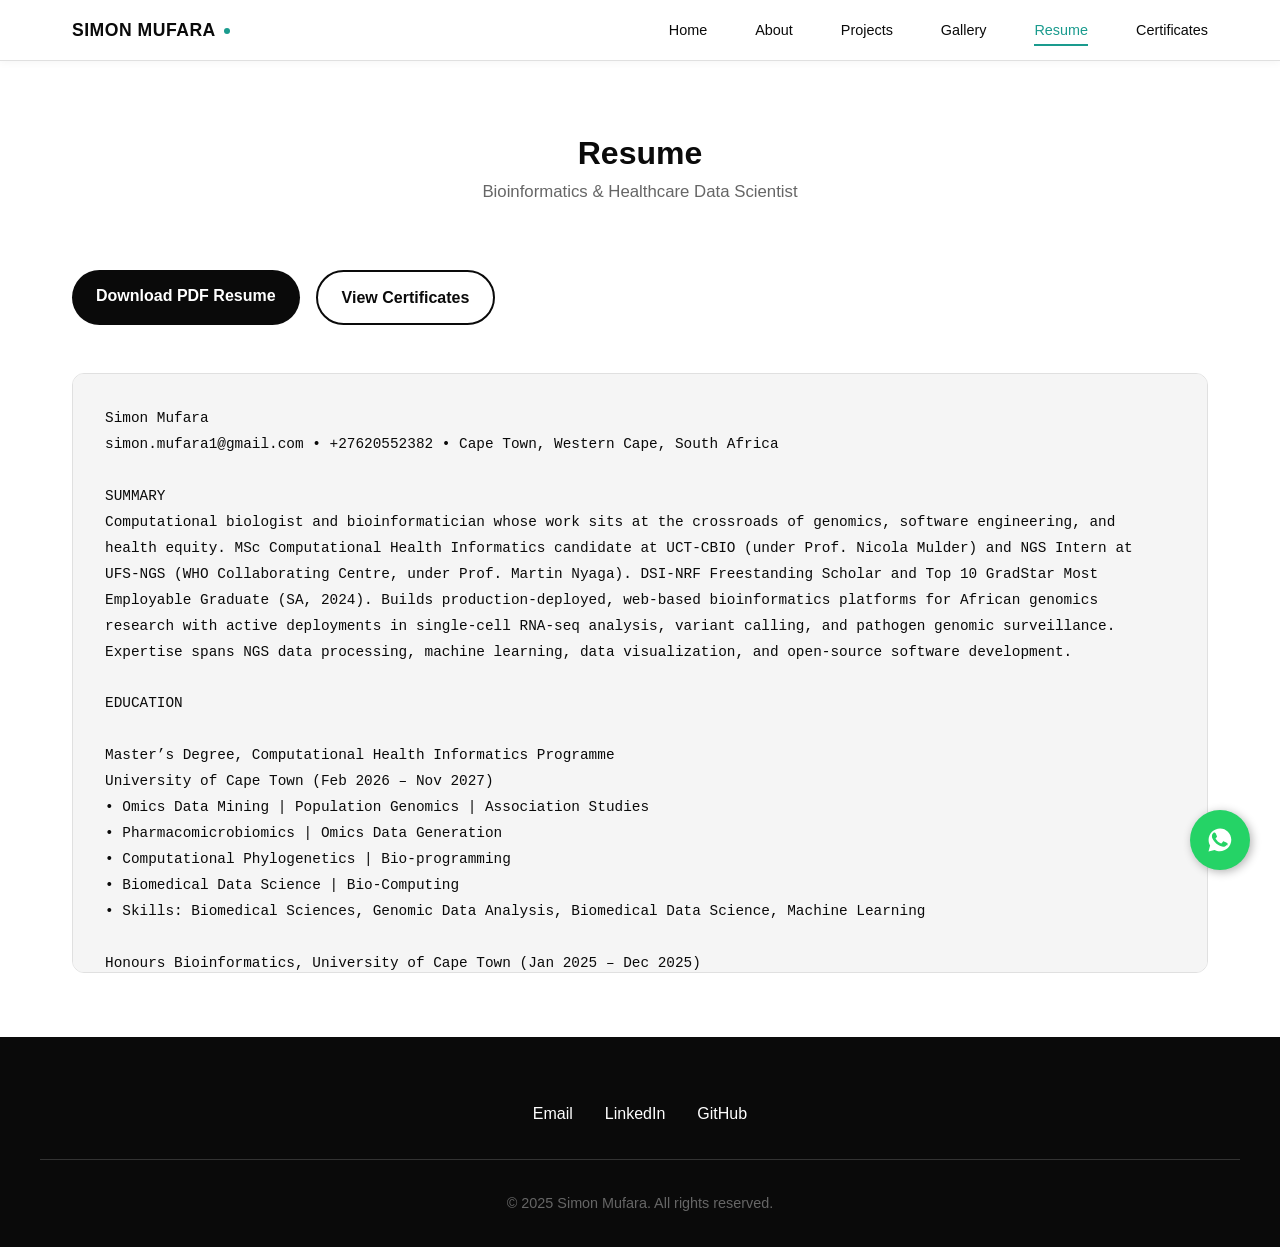
<file: resume.html>
<!DOCTYPE html>
<html lang="en">
<head>
  <meta charset="UTF-8">
  <meta name="viewport" content="width=device-width, initial-scale=1.0">
  <title>Resume — Simon Mufara</title>
  <link rel="stylesheet" href="css/style.css">
</head>
<body>
  <!-- Navigation -->
  <nav class="main-nav">
    <div class="nav-container">
      <div class="logo">SIMON MUFARA</div>
      <button class="nav-toggle" aria-label="Toggle navigation">Menu</button>
      <ul class="nav-links">
        <li><a href="index.html">Home</a></li>
        <li><a href="about.html">About</a></li>
        <li><a href="projects.html">Projects</a></li>
        <li><a href="gallery.html">Gallery</a></li>
        <li><a href="resume.html" class="active">Resume</a></li>
        <li><a href="certificates.html">Certificates</a></li>
      </ul>
    </div>
  </nav>

  <!-- Resume Content -->
  <div class="page-container">
    <div class="section-header">
      <h1>Resume</h1>
      <p>Bioinformatics & Healthcare Data Scientist</p>
    </div>

    <div class="resume-actions">
      <a href="assets/Simon_Mufara_Resume.pdf" class="btn" download>Download PDF Resume</a>
      <a href="certificates.html" class="btn btn-outline">View Certificates</a>
    </div>

    <div class="resume-text">
      <pre>Simon Mufara
simon.mufara1@gmail.com • +27620552382 • Cape Town, Western Cape, South Africa

SUMMARY
Computational biologist and bioinformatician whose work sits at the crossroads of genomics, software engineering, and health equity. MSc Computational Health Informatics candidate at UCT-CBIO (under Prof. Nicola Mulder) and NGS Intern at UFS-NGS (WHO Collaborating Centre, under Prof. Martin Nyaga). DSI-NRF Freestanding Scholar and Top 10 GradStar Most Employable Graduate (SA, 2024). Builds production-deployed, web-based bioinformatics platforms for African genomics research with active deployments in single-cell RNA-seq analysis, variant calling, and pathogen genomic surveillance. Expertise spans NGS data processing, machine learning, data visualization, and open-source software development.

EDUCATION

Master’s Degree, Computational Health Informatics Programme
University of Cape Town (Feb 2026 – Nov 2027)
• Omics Data Mining | Population Genomics | Association Studies
• Pharmacomicrobiomics | Omics Data Generation
• Computational Phylogenetics | Bio-programming
• Biomedical Data Science | Bio-Computing
• Skills: Biomedical Sciences, Genomic Data Analysis, Biomedical Data Science, Machine Learning

Honours Bioinformatics, University of Cape Town (Jan 2025 – Dec 2025)
• Genomic & Systems Biology, Phylogenetics, Protein Annotation, Machine Learning
• Developing transformer-based multi-omics drug response prediction model for African breast cancer patients
• Applied transfer learning to fine-tune models on African-specific TNBC and HER2+ cohorts
• Integrated 5+ datasets covering 1,000+ samples across gene expression, mutations, and methylation
• GPA: 72.45%
• Activities: EH!WOZA Volunteer

Bachelor of Health Sciences (BHSc), University of the Witwatersrand (Jan 2020 – Dec 2022)
• Public health, epidemiology, and health policy
• Data analysis to evaluate healthcare trends
• GPA: 72%

VOLUNTEER EXPERIENCE

Voluntary Facilitator, EH!WOZA (Feb 2025 – Present)
• Facilitated 5+ interactive science workshops for township students on HIV/TB awareness
• Designed and delivered monthly youth engagement sessions, reaching 50+ students per session

WORK EXPERIENCE

Variant Calling Freelancer, Drug Discovery & Drug Development (H3D), Cape Town (Mar 2025 – Jun 2025)
• Performed end-to-end variant calling on 5+ M. tuberculosis clinical isolates
• Annotated variants with SnpEff, predicting functional consequences
• Published full pipeline and documentation on GitHub with 98% QC score

Global Health Equity Intern, Johnson & Johnson Innovative Medicine, Midrand (Jan 2024 – Dec 2024)
• Presented strategic vision to CEO and senior leadership
• Supported 3 healthcare access programs across Sub-Saharan Africa
• Developed 5+ dashboards and reports, impacting ~10,000 patients
• Collaborated with cross-functional teams to integrate data insights

Early Childhood Development Intern, Reach For A Dream, Johannesburg (Jan 2023 – Dec 2023)
• Supervised pediatric wards at Chris Hani Baragwanath Hospital
• Managed 200+ Electronic Medical Records using REDCap
• Delivered 10+ health education sessions per month

KEY SKILLS

Programming & Data Analysis
• Python (pandas, scikit-learn, PyTorch, transformers)
• R (tidyverse, Seurat, DESeq2)
• SQL, Bash/Linux, Jupyter

Bioinformatics & Genomics Tools
• bcftools, samtools, Snakemake, SnpEff, VEP

Data Visualization & Analytics
• Python (matplotlib, seaborn)
• R (ggplot2)
• Excel, Power BI

Soft Skills
• Cross-functional collaboration
• Academic and executive communication
• Project management and reproducible research workflows

AWARDS

Top 10 Most Employable Graduate, GradStar (Dec 2024)
• Selected from 500 graduates for 3-day workshop
• Earned trophy and top 10 recognition

Power BI Essential Training, LinkedIn Learning (Aug 2025)
• Data modeling, DAX formulas, interactive dashboards

CERTIFICATIONS

• Certificate of Participation, PHA4GE (Oct 2025)
• Microsoft Azure AI Essentials (Oct 2025)
• Power BI Essential Training (Aug 2025)
• Introduction to Good Clinical Laboratory Practice (Jul 2024)
• General Environmental Health (Jan 2024)
• ICH Good Clinical Practice E6 (R2) (Aug 2023)
• First Aid (Mar 2023 – Mar 2026)</pre>

    </div>
  </div>

  <!-- Footer -->
  <footer class="footer">
    <div class="footer-content">
      <div class="social-links">
        <a href="mailto:simon.mufara1@gmail.com">Email</a>
        <a href="https://linkedin.com/in/simon-mufara" target="_blank">LinkedIn</a>
        <a href="https://github.com/simon-mufara" target="_blank">GitHub</a>
      </div>
      <div class="copyright">
        © 2025 Simon Mufara. All rights reserved.
      </div>
    </div>
  </footer>
  <a href="https://wa.me/27620552382?text=Hi%20Simon,%20I%20found%20your%20portfolio%20and%20would%20like%20to%20connect!" 
   class="whatsapp-float" 
   target="_blank"
   rel="noopener noreferrer"
   aria-label="Chat on WhatsApp">
  <svg width="40" height="40" viewBox="0 0 40 40" fill="white">
    <path d="M20.1 8.6c-6.3 0-11.5 5.1-11.5 11.5 0 2 .5 3.9 1.5 5.5l-1.6 5.9 6-1.6c1.6.9 3.4 1.4 5.3 1.4 6.3 0 11.5-5.1 11.5-11.5-.1-6.3-5.2-11.2-11.2-11.2zm6.6 16.5c-.3.8-1.5 1.5-2.5 1.7-.7.1-1.5.2-4.4-1-3.7-1.5-6.1-5.2-6.3-5.5-.2-.3-1.6-2.1-1.6-4s1-2.8 1.4-3.2c.3-.4.7-.5 1-.5.2 0 .5 0 .7.1.2.1.5.1.8.7.3.7 1 2.5 1.1 2.7.1.2.2.4.0.7-.1.3-.2.4-.4.6-.2.2-.4.5-.6.6-.2.2-.4.4-.2.8.2.4 1 1.6 2.1 2.6 1.5 1.3 2.7 1.7 3.1 1.9.4.2.6.1.8-.1.2-.2 1-1.2 1.3-1.6.3-.4.5-.3.9-.2.4.1 2.4 1.1 2.8 1.3.4.2.7.3.8.5.1.3.1 1.5-.2 2.3z"/>
  </svg>
</a>

<style>
/* WhatsApp Floating Button Styles */
.whatsapp-float {
  position: fixed;
  width: 60px;
  height: 60px;
  bottom: 30px;
  right: 30px;
  background-color: #25d366;
  color: #FFF;
  border-radius: 50px;
  text-align: center;
  box-shadow: 2px 2px 10px rgba(0, 0, 0, 0.3);
  z-index: 999;
  display: flex;
  align-items: center;
  justify-content: center;
  transition: all 0.3s ease;
  animation: pulse 2s infinite;
}

.whatsapp-float:hover {
  background-color: #128C7E;
  transform: scale(1.1);
  box-shadow: 2px 2px 20px rgba(0, 0, 0, 0.4);
}

/* Pulse animation to grab attention */
@keyframes pulse {
  0% {
    box-shadow: 0 0 0 0 rgba(37, 211, 102, 0.7);
  }
  70% {
    box-shadow: 0 0 0 15px rgba(37, 211, 102, 0);
  }
  100% {
    box-shadow: 0 0 0 0 rgba(37, 211, 102, 0);
  }
}

/* Mobile responsive */
@media (max-width: 768px) {
  .whatsapp-float {
    width: 50px;
    height: 50px;
    bottom: 20px;
    right: 20px;
  }
  
  .whatsapp-float svg {
    width: 30px;
    height: 30px;
  }
}
</style>
</body>
</html>
</file>
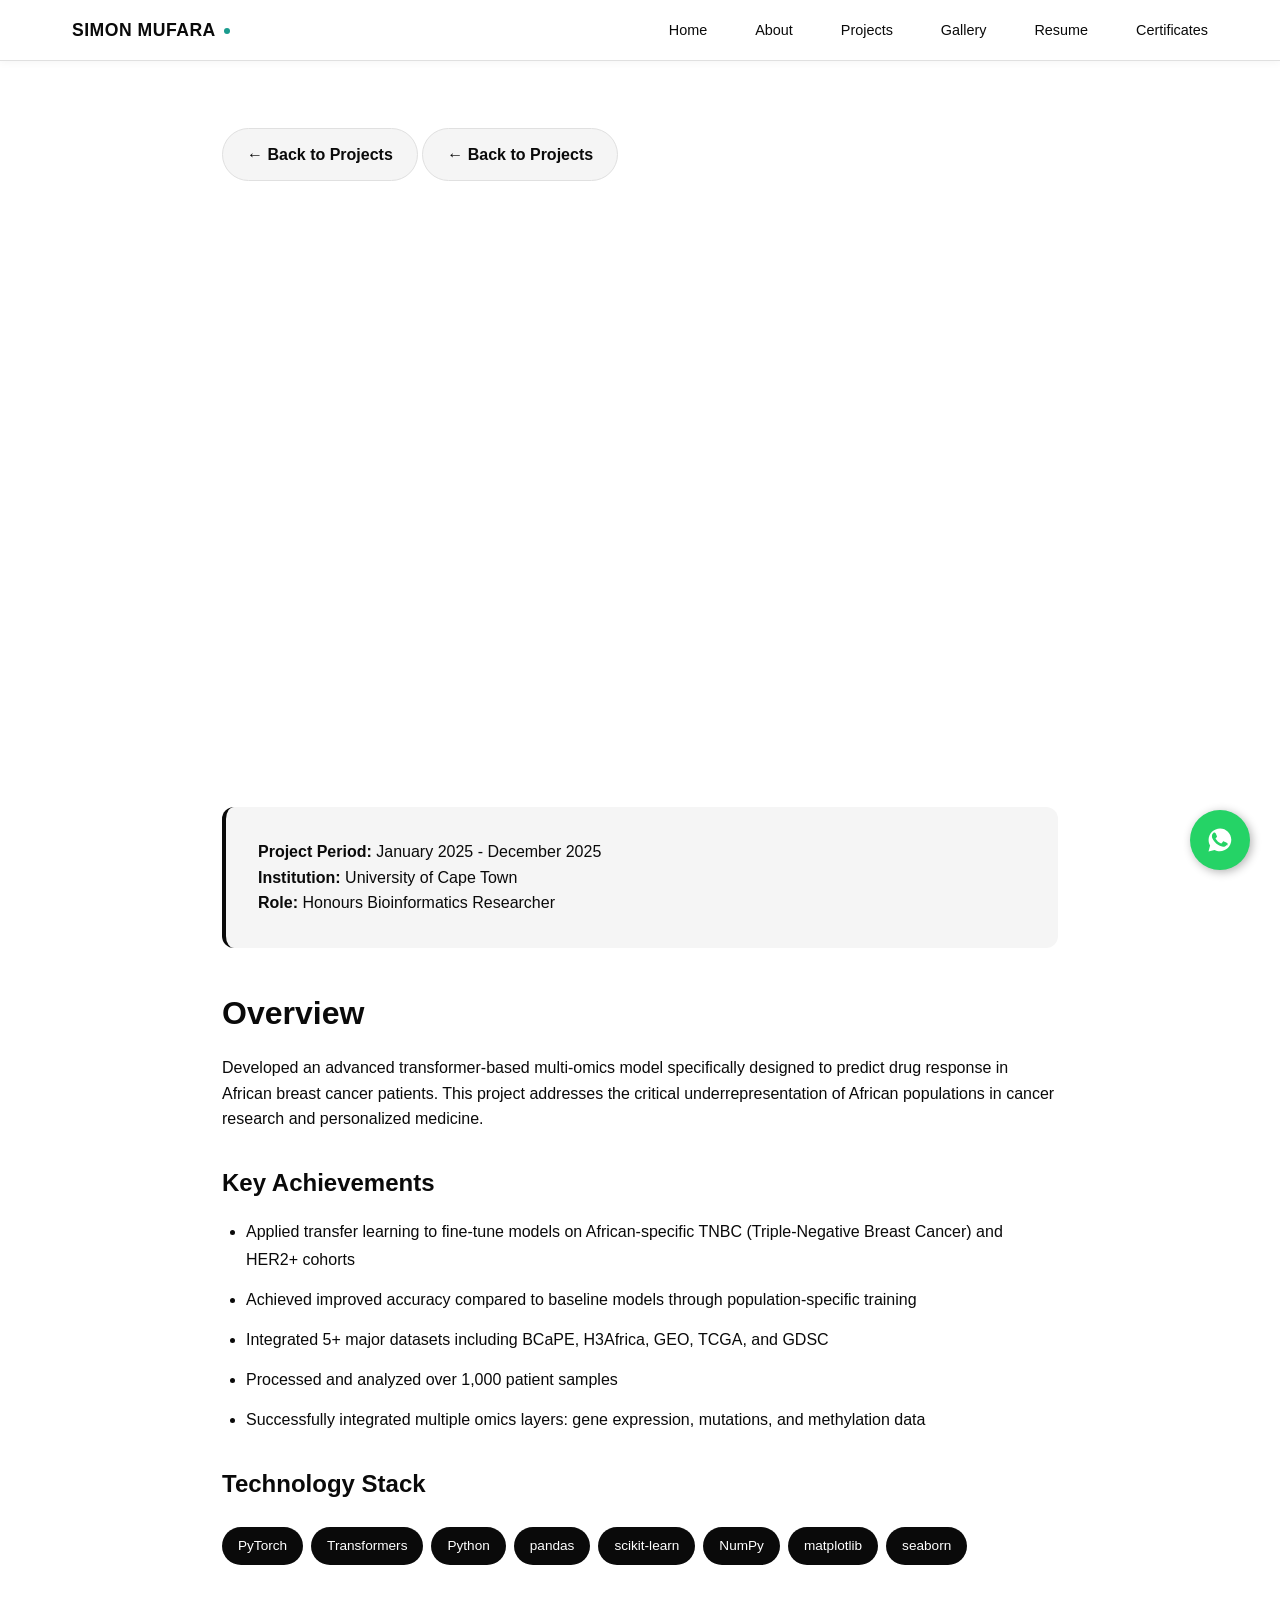
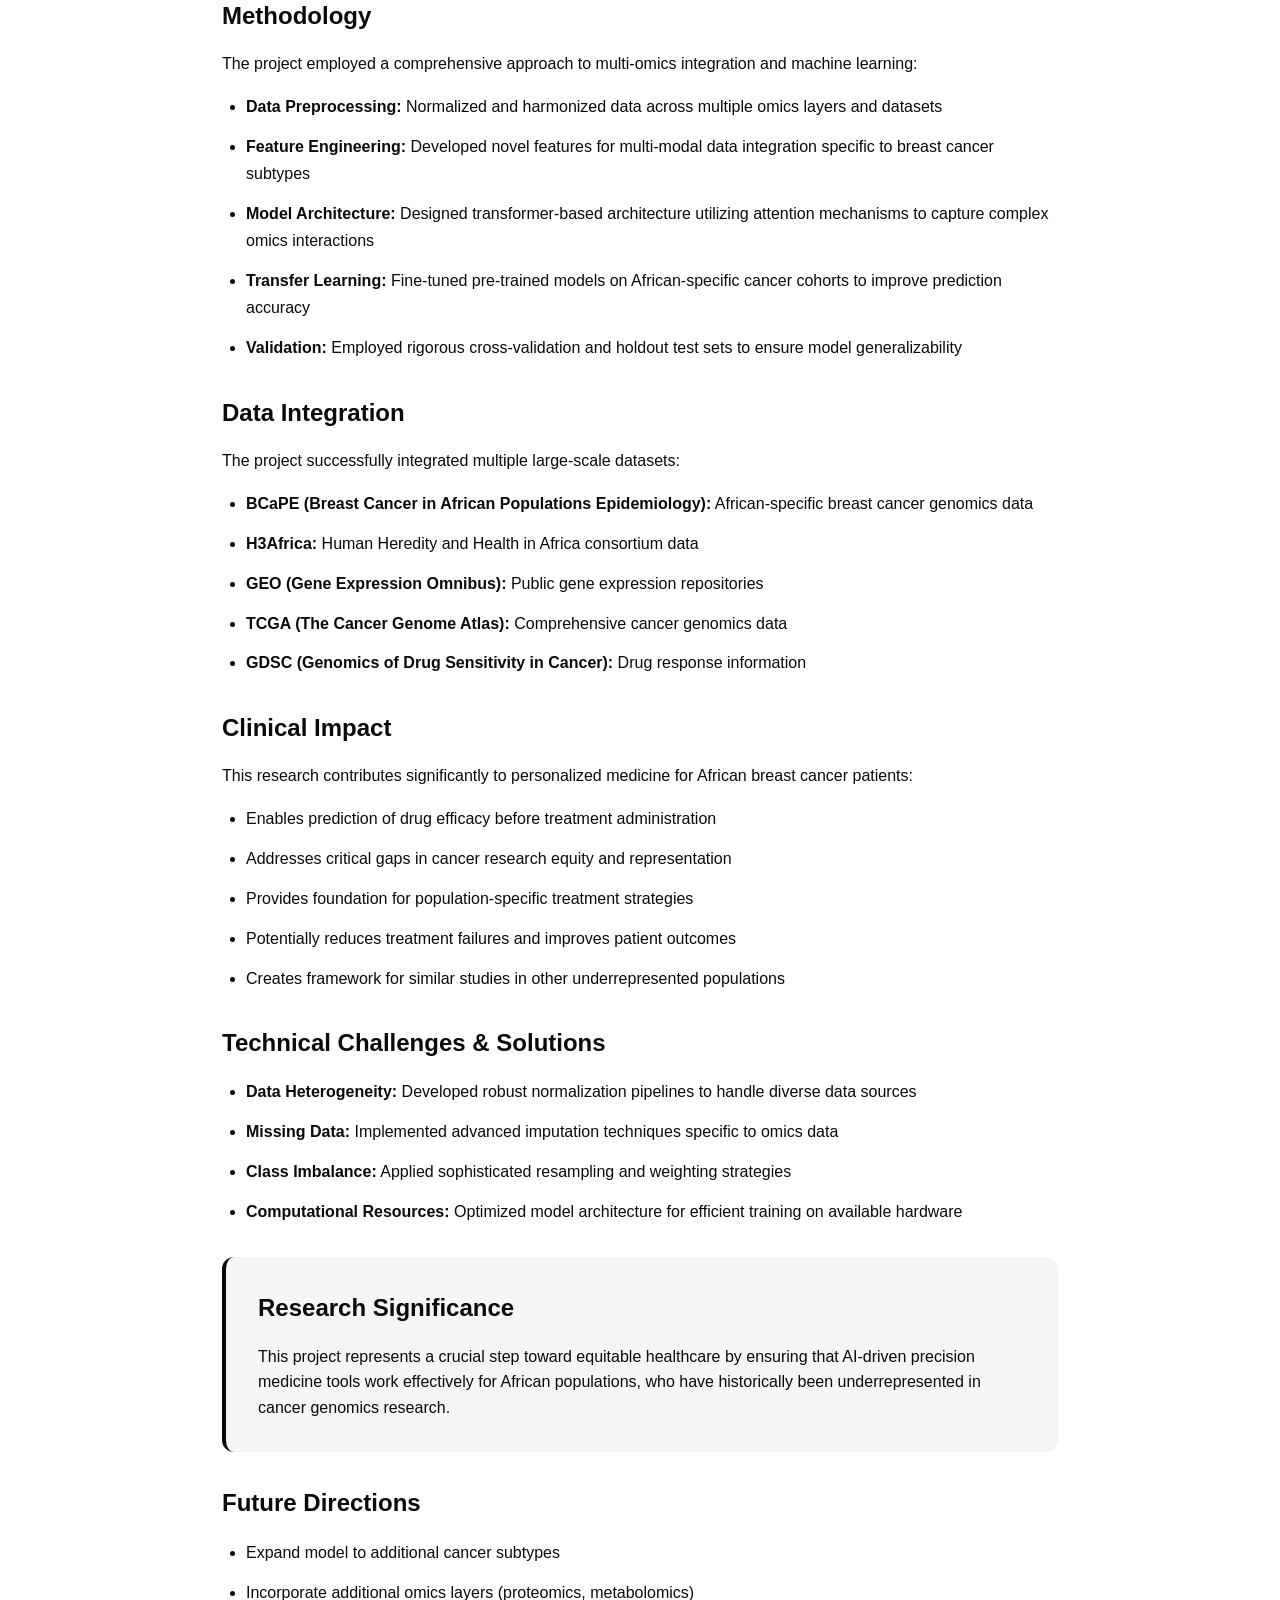
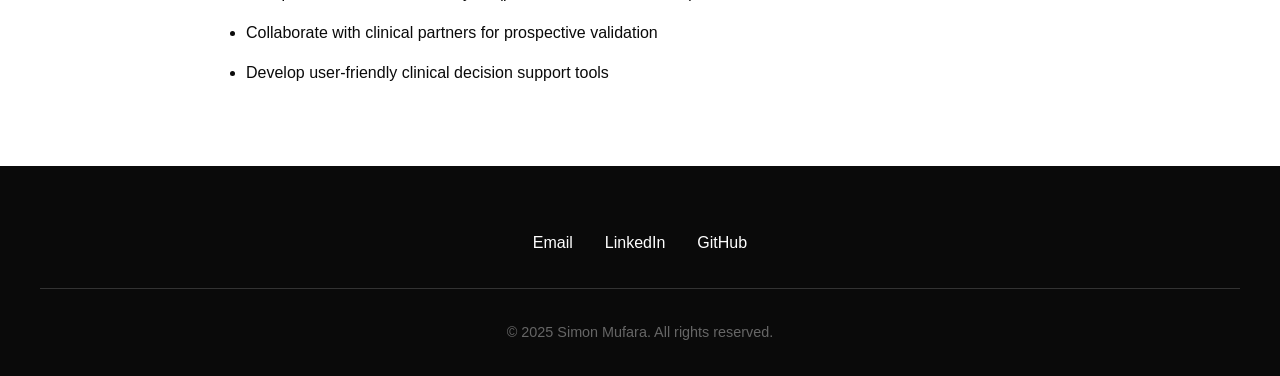
<file: projects/transformer.html>
<!DOCTYPE html>
<html lang="en">
<head>
  <meta charset="UTF-8">
  <meta name="viewport" content="width=device-width, initial-scale=1.0">
  <title>bc_transformer Model — Simon Mufara</title>
  <link rel="stylesheet" href="../css/style.css">
  <style>
    .project-detail-page {
      max-width: 900px;
      margin: 0 auto;
      padding: 8rem 2rem 4rem;
    }
    .project-hero {
      text-align: center;
      margin-bottom: 3rem;
    }
    .project-icon {
      font-size: 5rem;
      margin-bottom: 1rem;
    }
    .project-detail-page h1 {
      font-size: 2.5rem;
      font-weight: 800;
      margin-bottom: 1rem;
    }
    .project-detail-page .subtitle {
      font-size: 1.2rem;
      color: var(--gray);
      margin-bottom: 2rem;
    }
    .back-link {
      display: inline-block;
      margin-bottom: 2rem;
      padding: 0.8rem 1.5rem;
      background: var(--light-gray);
      color: var(--black);
      text-decoration: none;
      border-radius: 50px;
      font-weight: 600;
      border: 1px solid var(--border);
      transition: all 0.3s;
    }
    .back-link:hover {
      background: var(--black);
      color: var(--white);
    }
    .project-image {
      width: 100%;
      border-radius: 16px;
      margin: 2rem 0;
      border: 1px solid var(--border);
    }
    .tech-stack {
      display: flex;
      gap: 0.5rem;
      flex-wrap: wrap;
      margin: 1.5rem 0;
    }
    .tech-tag {
      padding: 0.5rem 1rem;
      background: var(--black);
      color: var(--white);
      border-radius: 20px;
      font-size: 0.85rem;
      font-weight: 500;
    }
    .project-detail-page h2 {
      font-size: 2rem;
      font-weight: 700;
      margin: 2.5rem 0 1rem;
    }
    .project-detail-page h3 {
      font-size: 1.5rem;
      font-weight: 600;
      margin: 2rem 0 1rem;
    }
    .project-detail-page ul {
      margin: 1rem 0;
      padding-left: 1.5rem;
    }
    .project-detail-page ul li {
      margin: 0.8rem 0;
      line-height: 1.7;
    }
    .highlight-box {
      background: var(--light-gray);
      padding: 2rem;
      border-radius: 12px;
      border-left: 4px solid var(--black);
      margin: 2rem 0;
    }
  </style>
</head>
<body>
  <!-- Navigation -->
  <nav class="main-nav">
    <div class="nav-container">
      <div class="logo">SIMON MUFARA</div>
      <ul class="nav-links">
        <li><a href="../index.html">Home</a></li>
        <li><a href="../about.html">About</a></li>
        <li><a href="../projects.html">Projects</a></li>
        <li><a href="../gallery.html">Gallery</a></li>
        <li><a href="../resume.html">Resume</a></li>
        <li><a href="../certificates.html">Certificates</a></li>
      </ul>
    </div>
  </nav>

  <!-- Project Content -->
  <div class="project-detail-page">
    <a href="../projects.html" class="back-link">← Back to Projects</a>
    
    <a href="../projects.html" class="back-link">← Back to Projects</a>

<section class="project-hero-section reveal" style="
  background: linear-gradient(145deg, #1e1b4b, #0f172a);
  padding:6rem 2rem 4rem;
  text-align:center;
  color:white;
  border-radius:18px;
  margin-bottom:3rem;
">

  <div style="width:90px;height:90px;margin:0 auto 1.5rem;
    border-radius:50%;border:3px solid rgba(255,255,255,0.35);
    display:flex;align-items:center;justify-content:center;">
    <svg width="34" height="34"><circle cx="12" cy="12" r="9" stroke="#d1d1d1" stroke-width="2"></circle><circle cx="12" cy="12" r="4" fill="#d1d1d1"></circle></svg>
  </div>

  <h1 style="font-size:2.6rem; font-weight:800;">
    bc_transformer Model
  </h1>

  <p style="max-width:680px;margin:1rem auto;color:#d6d6d6;">
    Transformer-Based Multi-Omics Drug Response Prediction
  </p>

  <div class="techem; display:flex; flex-wrap:wrap; justify-content:center; gap:12px;">

    <div class="tech-badge"><svg width="22" height="22"></svg><span>PyTorch</span></div>
    <div class="tech-badge"><svg width="22" height="22"></svg><span>Transformers</span></div>
    <div class="tech-badge"><svg width="22" height="22"></svg><span>scikit-learn</span></div>
    <div class="tech-badge"><svg width="22" height="22"></svg><span>NumPy</span></div>
    <div class="tech-badge"><svg width="22" height="22"></svg><span>Pandas</span></div>

  </div>

</section>
    <div class="highlight-box">
      <strong>Project Period:</strong> January 2025 - December 2025<br>
      <strong>Institution:</strong> University of Cape Town<br>
      <strong>Role:</strong> Honours Bioinformatics Researcher
    </div>

    <h2>Overview</h2>
    <p>Developed an advanced transformer-based multi-omics model specifically designed to predict drug response in African breast cancer patients. This project addresses the critical underrepresentation of African populations in cancer research and personalized medicine.</p>

    <h3>Key Achievements</h3>
    <ul>
      <li>Applied transfer learning to fine-tune models on African-specific TNBC (Triple-Negative Breast Cancer) and HER2+ cohorts</li>
      <li>Achieved improved accuracy compared to baseline models through population-specific training</li>
      <li>Integrated 5+ major datasets including BCaPE, H3Africa, GEO, TCGA, and GDSC</li>
      <li>Processed and analyzed over 1,000 patient samples</li>
      <li>Successfully integrated multiple omics layers: gene expression, mutations, and methylation data</li>
    </ul>

    <h3>Technology Stack</h3>
    <div class="tech-stack">
      <span class="tech-tag">PyTorch</span>
      <span class="tech-tag">Transformers</span>
      <span class="tech-tag">Python</span>
      <span class="tech-tag">pandas</span>
      <span class="tech-tag">scikit-learn</span>
      <span class="tech-tag">NumPy</span>
      <span class="tech-tag">matplotlib</span>
      <span class="tech-tag">seaborn</span>
    </div>

    <h3>Methodology</h3>
    <p>The project employed a comprehensive approach to multi-omics integration and machine learning:</p>
    <ul>
      <li><strong>Data Preprocessing:</strong> Normalized and harmonized data across multiple omics layers and datasets</li>
      <li><strong>Feature Engineering:</strong> Developed novel features for multi-modal data integration specific to breast cancer subtypes</li>
      <li><strong>Model Architecture:</strong> Designed transformer-based architecture utilizing attention mechanisms to capture complex omics interactions</li>
      <li><strong>Transfer Learning:</strong> Fine-tuned pre-trained models on African-specific cancer cohorts to improve prediction accuracy</li>
      <li><strong>Validation:</strong> Employed rigorous cross-validation and holdout test sets to ensure model generalizability</li>
    </ul>

    <h3>Data Integration</h3>
    <p>The project successfully integrated multiple large-scale datasets:</p>
    <ul>
      <li><strong>BCaPE (Breast Cancer in African Populations Epidemiology):</strong> African-specific breast cancer genomics data</li>
      <li><strong>H3Africa:</strong> Human Heredity and Health in Africa consortium data</li>
      <li><strong>GEO (Gene Expression Omnibus):</strong> Public gene expression repositories</li>
      <li><strong>TCGA (The Cancer Genome Atlas):</strong> Comprehensive cancer genomics data</li>
      <li><strong>GDSC (Genomics of Drug Sensitivity in Cancer):</strong> Drug response information</li>
    </ul>

    <h3>Clinical Impact</h3>
    <p>This research contributes significantly to personalized medicine for African breast cancer patients:</p>
    <ul>
      <li>Enables prediction of drug efficacy before treatment administration</li>
      <li>Addresses critical gaps in cancer research equity and representation</li>
      <li>Provides foundation for population-specific treatment strategies</li>
      <li>Potentially reduces treatment failures and improves patient outcomes</li>
      <li>Creates framework for similar studies in other underrepresented populations</li>
    </ul>

    <h3>Technical Challenges & Solutions</h3>
    <ul>
      <li><strong>Data Heterogeneity:</strong> Developed robust normalization pipelines to handle diverse data sources</li>
      <li><strong>Missing Data:</strong> Implemented advanced imputation techniques specific to omics data</li>
      <li><strong>Class Imbalance:</strong> Applied sophisticated resampling and weighting strategies</li>
      <li><strong>Computational Resources:</strong> Optimized model architecture for efficient training on available hardware</li>
    </ul>

    <div class="highlight-box">
      <h3 style="margin-top: 0;">Research Significance</h3>
      <p>This project represents a crucial step toward equitable healthcare by ensuring that AI-driven precision medicine tools work effectively for African populations, who have historically been underrepresented in cancer genomics research.</p>
    </div>

    <h3>Future Directions</h3>
    <ul>
      <li>Expand model to additional cancer subtypes</li>
      <li>Incorporate additional omics layers (proteomics, metabolomics)</li>
      <li>Collaborate with clinical partners for prospective validation</li>
      <li>Develop user-friendly clinical decision support tools</li>
    </ul>
  </div>

  <!-- Footer -->
  <footer class="footer">
    <div class="footer-content">
      <div class="social-links">
        <a href="mailto:simon.mufara1@gmail.com">Email</a>
        <a href="https://linkedin.com/in/simon-mufara" target="_blank">LinkedIn</a>
        <a href="https://github.com/simon-mufara" target="_blank">GitHub</a>
      </div>
      <div class="copyright">
        © 2025 Simon Mufara. All rights reserved.
      </div>
    </div>
  </footer>
  <a href="https://wa.me/27620552382?text=Hi%20Simon,%20I%20found%20your%20portfolio%20and%20would%20like%20to%20connect!" 
   class="whatsapp-float" 
   target="_blank"
   rel="noopener noreferrer"
   aria-label="Chat on WhatsApp">
  <svg width="40" height="40" viewBox="0 0 40 40" fill="white">
    <path d="M20.1 8.6c-6.3 0-11.5 5.1-11.5 11.5 0 2 .5 3.9 1.5 5.5l-1.6 5.9 6-1.6c1.6.9 3.4 1.4 5.3 1.4 6.3 0 11.5-5.1 11.5-11.5-.1-6.3-5.2-11.2-11.2-11.2zm6.6 16.5c-.3.8-1.5 1.5-2.5 1.7-.7.1-1.5.2-4.4-1-3.7-1.5-6.1-5.2-6.3-5.5-.2-.3-1.6-2.1-1.6-4s1-2.8 1.4-3.2c.3-.4.7-.5 1-.5.2 0 .5 0 .7.1.2.1.5.1.8.7.3.7 1 2.5 1.1 2.7.1.2.2.4.0.7-.1.3-.2.4-.4.6-.2.2-.4.5-.6.6-.2.2-.4.4-.2.8.2.4 1 1.6 2.1 2.6 1.5 1.3 2.7 1.7 3.1 1.9.4.2.6.1.8-.1.2-.2 1-1.2 1.3-1.6.3-.4.5-.3.9-.2.4.1 2.4 1.1 2.8 1.3.4.2.7.3.8.5.1.3.1 1.5-.2 2.3z"/>
  </svg>
</a>

<style>
/* WhatsApp Floating Button Styles */
.whatsapp-float {
  position: fixed;
  width: 60px;
  height: 60px;
  bottom: 30px;
  right: 30px;
  background-color: #25d366;
  color: #FFF;
  border-radius: 50px;
  text-align: center;
  box-shadow: 2px 2px 10px rgba(0, 0, 0, 0.3);
  z-index: 999;
  display: flex;
  align-items: center;
  justify-content: center;
  transition: all 0.3s ease;
  animation: pulse 2s infinite;
}

.whatsapp-float:hover {
  background-color: #128C7E;
  transform: scale(1.1);
  box-shadow: 2px 2px 20px rgba(0, 0, 0, 0.4);
}

/* Pulse animation to grab attention */
@keyframes pulse {
  0% {
    box-shadow: 0 0 0 0 rgba(37, 211, 102, 0.7);
  }
  70% {
    box-shadow: 0 0 0 15px rgba(37, 211, 102, 0);
  }
  100% {
    box-shadow: 0 0 0 0 rgba(37, 211, 102, 0);
  }
}

/* Mobile responsive */
@media (max-width: 768px) {
  .whatsapp-float {
    width: 50px;
    height: 50px;
    bottom: 20px;
    right: 20px;
  }
  
  .whatsapp-float svg {
    width: 30px;
    height: 30px;
  }
}
</style>
</body>
</html>
</file>
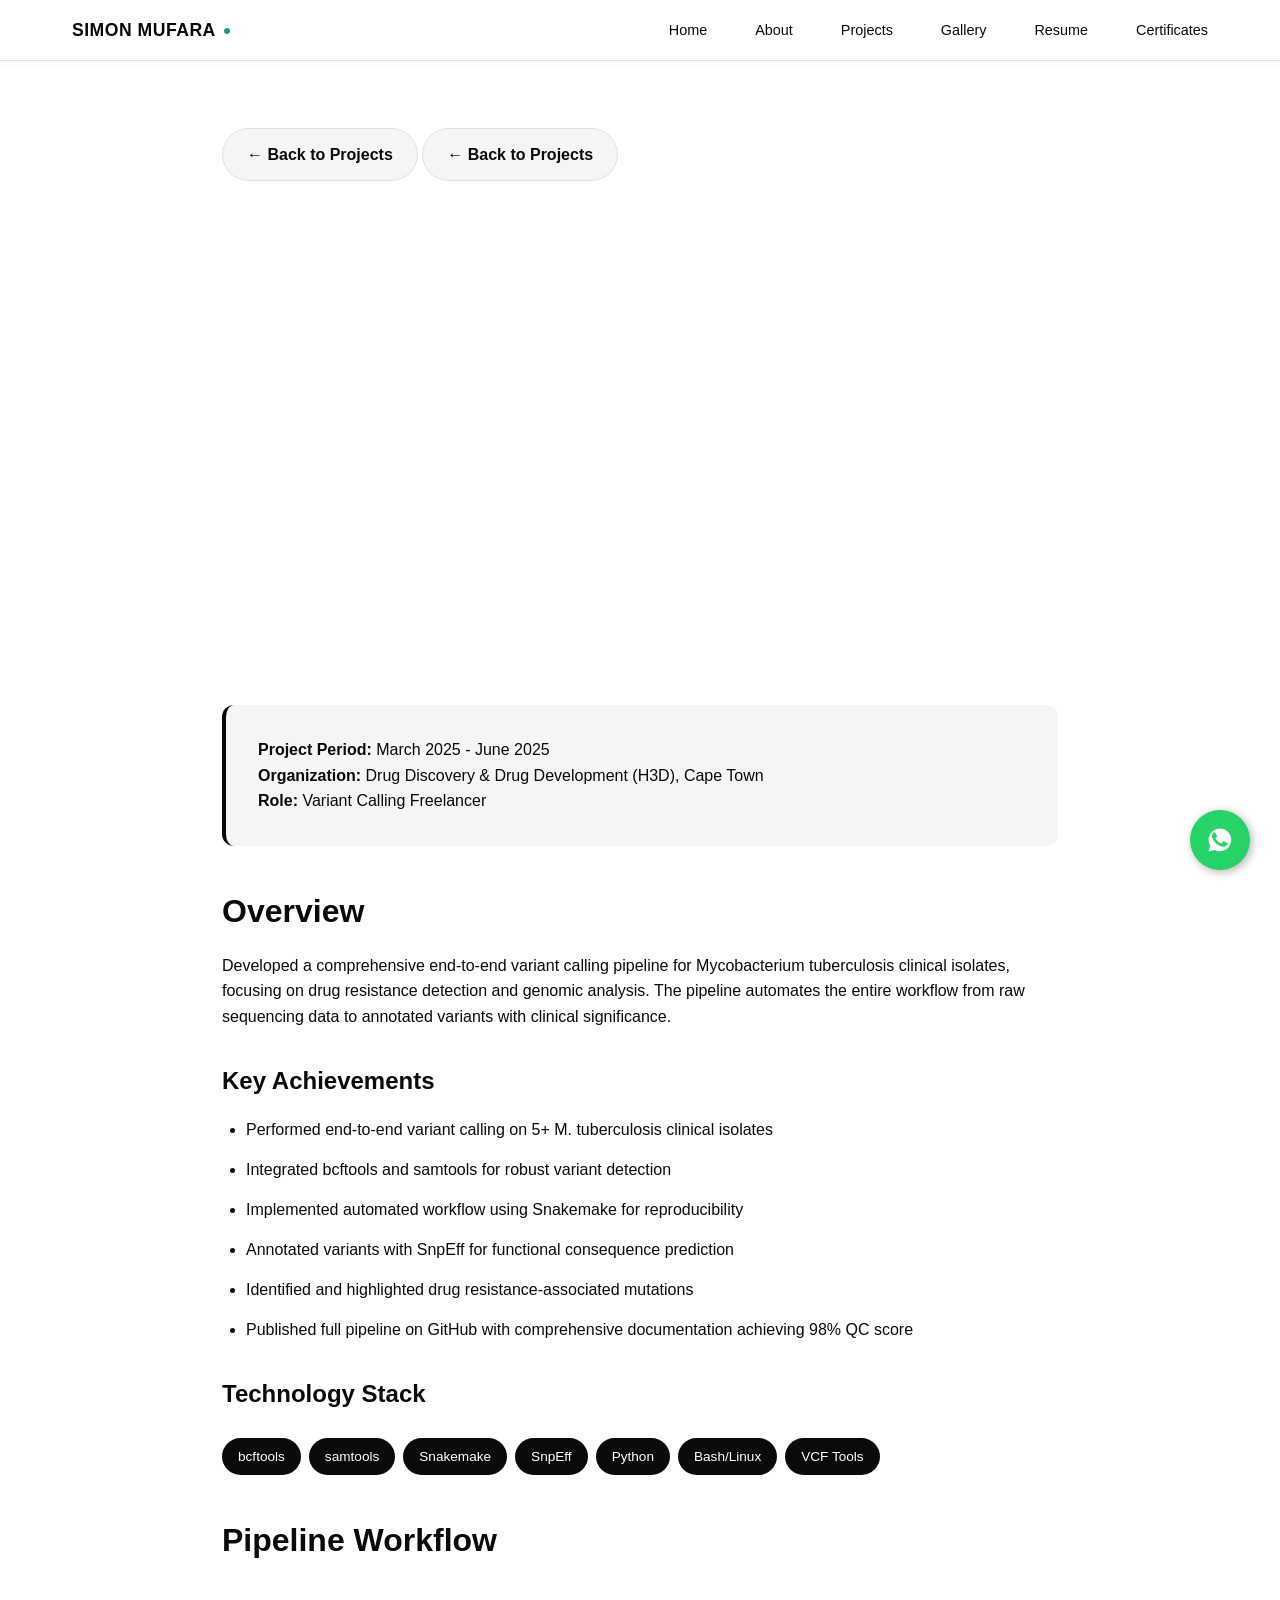
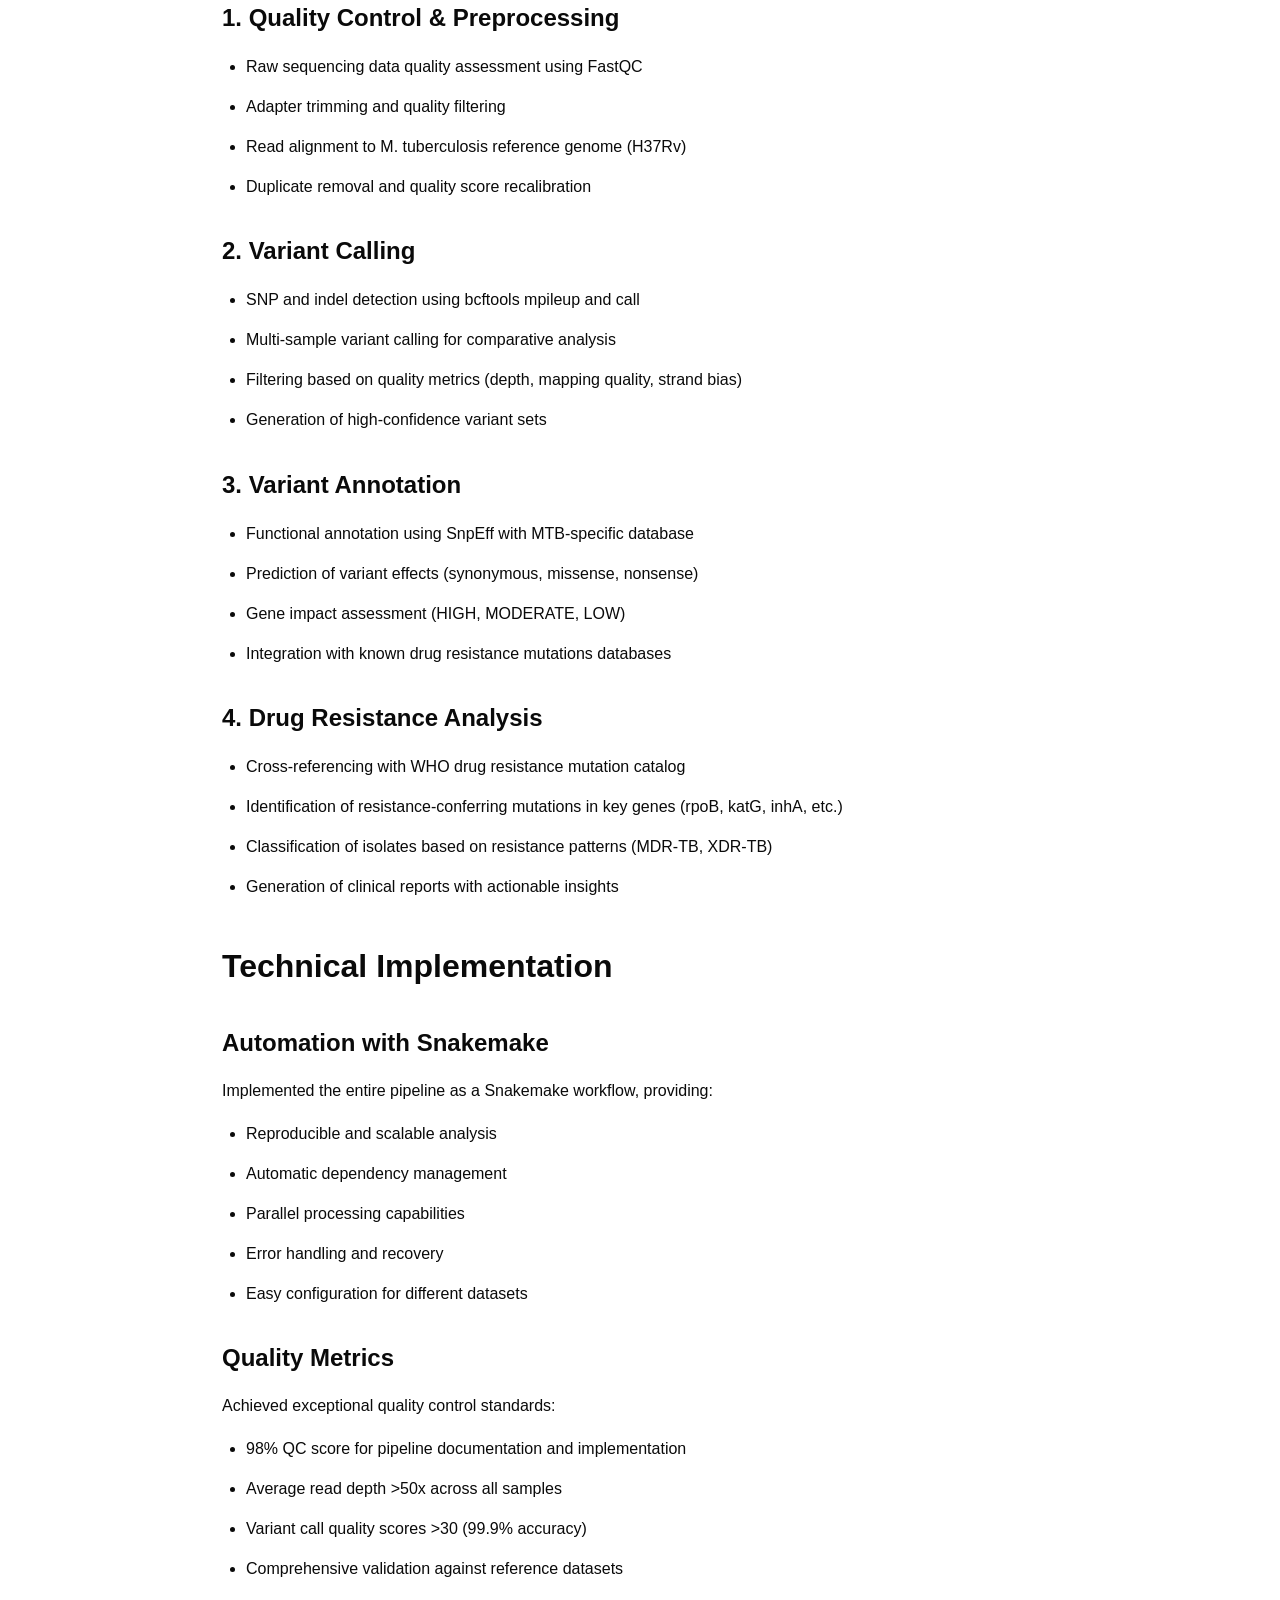
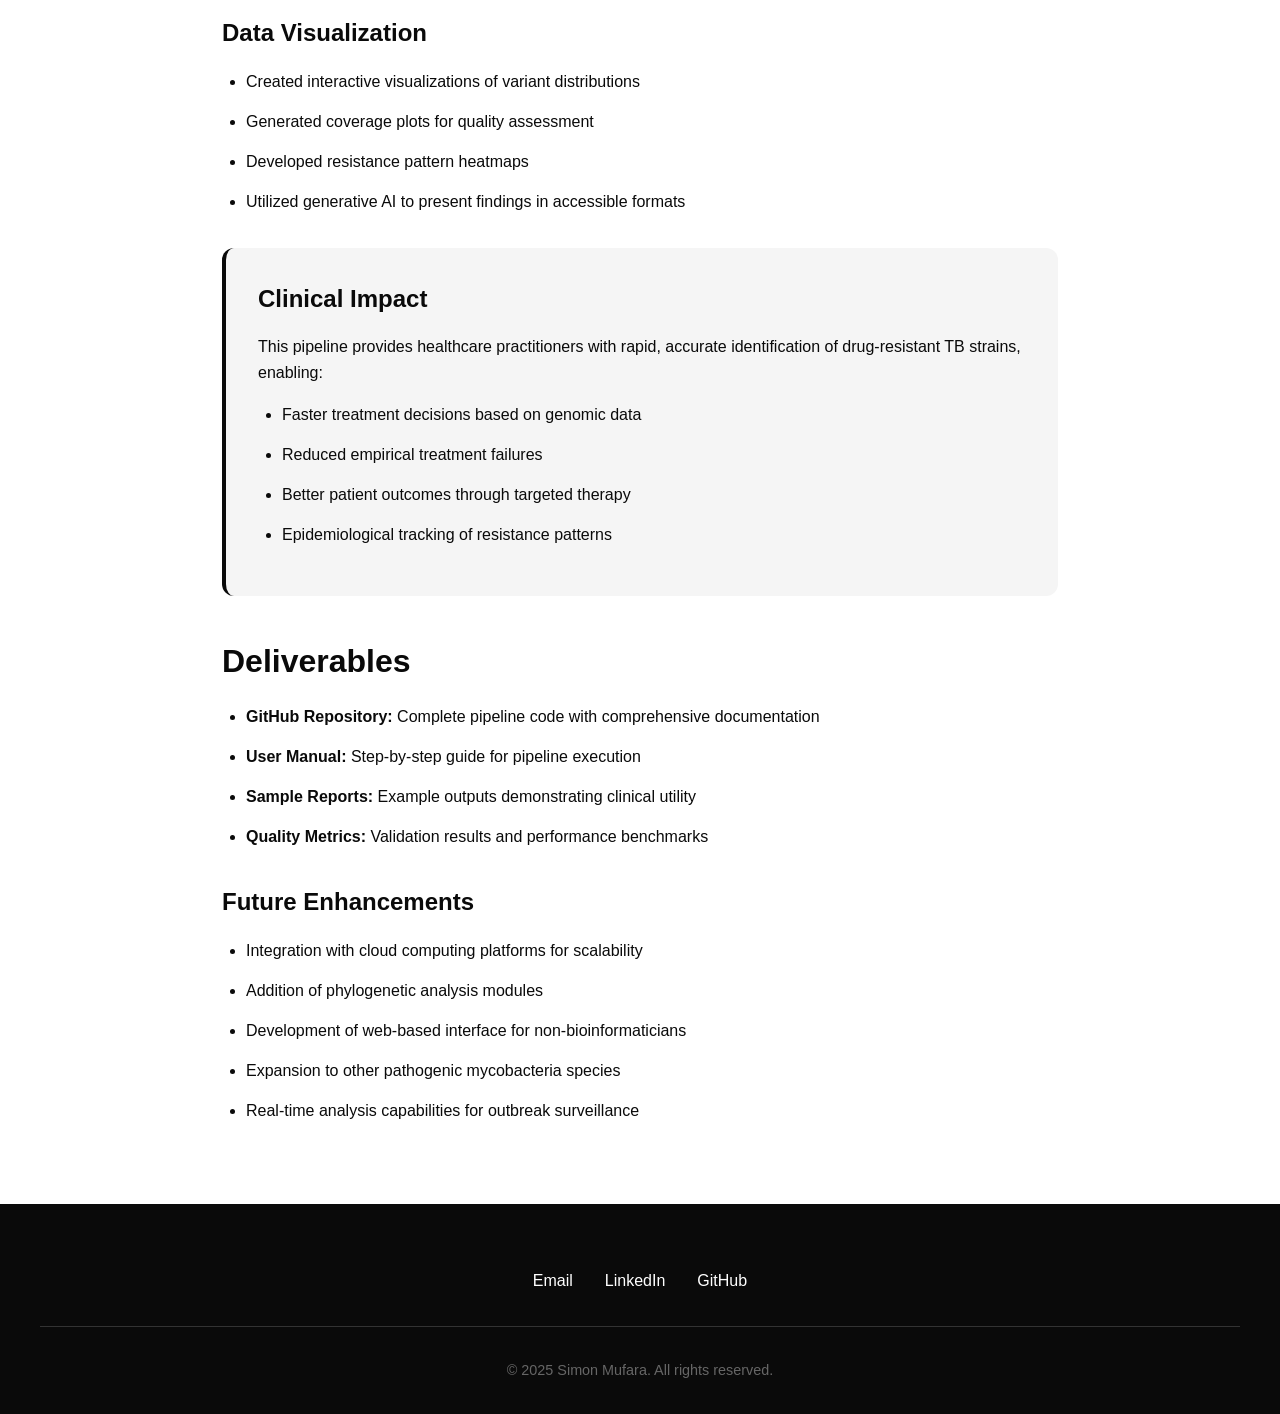
<file: projects/variant.html>
<!DOCTYPE html>
<html lang="en">
<head>
  <meta charset="UTF-8">
  <meta name="viewport" content="width=device-width, initial-scale=1.0">
  <title>MTB Variant Pipeline — Simon Mufara</title>
  <link rel="stylesheet" href="../css/style.css">
  <style>
    .project-detail-page {
      max-width: 900px;
      margin: 0 auto;
      padding: 8rem 2rem 4rem;
    }
    .project-hero {
      text-align: center;
      margin-bottom: 3rem;
    }
    .project-icon {
      font-size: 5rem;
      margin-bottom: 1rem;
    }
    .project-detail-page h1 {
      font-size: 2.5rem;
      font-weight: 800;
      margin-bottom: 1rem;
    }
    .project-detail-page .subtitle {
      font-size: 1.2rem;
      color: var(--gray);
      margin-bottom: 2rem;
    }
    .back-link {
      display: inline-block;
      margin-bottom: 2rem;
      padding: 0.8rem 1.5rem;
      background: var(--light-gray);
      color: var(--black);
      text-decoration: none;
      border-radius: 50px;
      font-weight: 600;
      border: 1px solid var(--border);
      transition: all 0.3s;
    }
    .back-link:hover {
      background: var(--black);
      color: var(--white);
    }
    .project-image {
      width: 100%;
      border-radius: 16px;
      margin: 2rem 0;
      border: 1px solid var(--border);
    }
    .tech-stack {
      display: flex;
      gap: 0.5rem;
      flex-wrap: wrap;
      margin: 1.5rem 0;
    }
    .tech-tag {
      padding: 0.5rem 1rem;
      background: var(--black);
      color: var(--white);
      border-radius: 20px;
      font-size: 0.85rem;
      font-weight: 500;
    }
    .project-detail-page h2 {
      font-size: 2rem;
      font-weight: 700;
      margin: 2.5rem 0 1rem;
    }
    .project-detail-page h3 {
      font-size: 1.5rem;
      font-weight: 600;
      margin: 2rem 0 1rem;
    }
    .project-detail-page ul {
      margin: 1rem 0;
      padding-left: 1.5rem;
    }
    .project-detail-page ul li {
      margin: 0.8rem 0;
      line-height: 1.7;
    }
    .highlight-box {
      background: var(--light-gray);
      padding: 2rem;
      border-radius: 12px;
      border-left: 4px solid var(--black);
      margin: 2rem 0;
    }
  </style>
</head>
<body>
  <!-- Navigation -->
  <nav class="main-nav">
    <div class="nav-container">
      <div class="logo">SIMON MUFARA</div>
      <ul class="nav-links">
        <li><a href="../index.html">Home</a></li>
        <li><a href="../about.html">About</a></li>
        <li><a href="../projects.html">Projects</a></li>
        <li><a href="../gallery.html">Gallery</a></li>
        <li><a href="../resume.html">Resume</a></li>
        <li><a href="../certificates.html">Certificates</a></li>
      </ul>
    </div>
  </nav>

  <!-- Project Content -->
  <div class="project-detail-page">
    <a href="../projects.html" class="back-link">← Back to Projects</a>
    
    <a href="../projects.html" class="back-link">← Back to Projects</a>

<section class="project-hero-section reveal" style="
  background: linear-gradient(145deg, #1e1b4b, #0f172a);
  padding:6rem 2rem 4rem;
  text-align:center;
  color:white;
  border-radius:18px;
  margin-bottom:3rem;
">

  <div style="width:90px;height:90px;margin:0 auto 1.5rem;
    border-radius:50%;border:3px solid rgba(255,255,255,0.35);
    display:flex;align-items:center;justify-content:center;">
    <svg width="34" height="34"><circle cx="12" cy="12" r="9" stroke="#d1d1d1" stroke-width="2"></circle><circle cx="12" cy="12" r="4" fill="#d1d1d1"></circle></svg>
  </div>

  <h1 style="font-size:2.6rem; font-weight:800;">
    MTB Variant Calling Pipeline
  </h1>

  <p style="max-width:680px;margin:1rem auto;color:#d6d6d6;">
    End-to-End Whole Genome Sequencing Pipeline (H37Rv)
  </p>

  <div class="tech-badges" style="margin-top:2rem; display:flex; flex-wrap:wrap; justify-content:center; gap:12px;">

    <div class="tech-badge"><svg width="22" height="22"></svg><span>bcftools</span></div>
    <div class="tech-badge"><svg width="22" height="22"></svg><span>samtools</span></div>
    <div class="tech-badge"><svg width="22" height="22"></svg><span>Snakemake</span></div>
    <div class="tech-badge"><svg width="22" height="22"></svg><span>SnpEff</span></div>
    <div class="tech-badge"><svg width="22" height="22"></svg><span>FastQC</span></div>

  </div>

</section>
    <div class="highlight-box">
      <strong>Project Period:</strong> March 2025 - June 2025<br>
      <strong>Organization:</strong> Drug Discovery & Drug Development (H3D), Cape Town<br>
      <strong>Role:</strong> Variant Calling Freelancer
    </div>

    <h2>Overview</h2>
    <p>Developed a comprehensive end-to-end variant calling pipeline for Mycobacterium tuberculosis clinical isolates, focusing on drug resistance detection and genomic analysis. The pipeline automates the entire workflow from raw sequencing data to annotated variants with clinical significance.</p>

    <h3>Key Achievements</h3>
    <ul>
      <li>Performed end-to-end variant calling on 5+ M. tuberculosis clinical isolates</li>
      <li>Integrated bcftools and samtools for robust variant detection</li>
      <li>Implemented automated workflow using Snakemake for reproducibility</li>
      <li>Annotated variants with SnpEff for functional consequence prediction</li>
      <li>Identified and highlighted drug resistance-associated mutations</li>
      <li>Published full pipeline on GitHub with comprehensive documentation achieving 98% QC score</li>
    </ul>

    <h3>Technology Stack</h3>
    <div class="tech-stack">
      <span class="tech-tag">bcftools</span>
      <span class="tech-tag">samtools</span>
      <span class="tech-tag">Snakemake</span>
      <span class="tech-tag">SnpEff</span>
      <span class="tech-tag">Python</span>
      <span class="tech-tag">Bash/Linux</span>
      <span class="tech-tag">VCF Tools</span>
    </div>

    <h2>Pipeline Workflow</h2>
    
    <h3>1. Quality Control & Preprocessing</h3>
    <ul>
      <li>Raw sequencing data quality assessment using FastQC</li>
      <li>Adapter trimming and quality filtering</li>
      <li>Read alignment to M. tuberculosis reference genome (H37Rv)</li>
      <li>Duplicate removal and quality score recalibration</li>
    </ul>

    <h3>2. Variant Calling</h3>
    <ul>
      <li>SNP and indel detection using bcftools mpileup and call</li>
      <li>Multi-sample variant calling for comparative analysis</li>
      <li>Filtering based on quality metrics (depth, mapping quality, strand bias)</li>
      <li>Generation of high-confidence variant sets</li>
    </ul>

    <h3>3. Variant Annotation</h3>
    <ul>
      <li>Functional annotation using SnpEff with MTB-specific database</li>
      <li>Prediction of variant effects (synonymous, missense, nonsense)</li>
      <li>Gene impact assessment (HIGH, MODERATE, LOW)</li>
      <li>Integration with known drug resistance mutations databases</li>
    </ul>

    <h3>4. Drug Resistance Analysis</h3>
    <ul>
      <li>Cross-referencing with WHO drug resistance mutation catalog</li>
      <li>Identification of resistance-conferring mutations in key genes (rpoB, katG, inhA, etc.)</li>
      <li>Classification of isolates based on resistance patterns (MDR-TB, XDR-TB)</li>
      <li>Generation of clinical reports with actionable insights</li>
    </ul>

    <h2>Technical Implementation</h2>

    <h3>Automation with Snakemake</h3>
    <p>Implemented the entire pipeline as a Snakemake workflow, providing:</p>
    <ul>
      <li>Reproducible and scalable analysis</li>
      <li>Automatic dependency management</li>
      <li>Parallel processing capabilities</li>
      <li>Error handling and recovery</li>
      <li>Easy configuration for different datasets</li>
    </ul>

    <h3>Quality Metrics</h3>
    <p>Achieved exceptional quality control standards:</p>
    <ul>
      <li>98% QC score for pipeline documentation and implementation</li>
      <li>Average read depth >50x across all samples</li>
      <li>Variant call quality scores >30 (99.9% accuracy)</li>
      <li>Comprehensive validation against reference datasets</li>
    </ul>

    <h3>Data Visualization</h3>
    <ul>
      <li>Created interactive visualizations of variant distributions</li>
      <li>Generated coverage plots for quality assessment</li>
      <li>Developed resistance pattern heatmaps</li>
      <li>Utilized generative AI to present findings in accessible formats</li>
    </ul>

    <div class="highlight-box">
      <h3 style="margin-top: 0;">Clinical Impact</h3>
      <p>This pipeline provides healthcare practitioners with rapid, accurate identification of drug-resistant TB strains, enabling:</p>
      <ul style="margin-top: 1rem;">
        <li>Faster treatment decisions based on genomic data</li>
        <li>Reduced empirical treatment failures</li>
        <li>Better patient outcomes through targeted therapy</li>
        <li>Epidemiological tracking of resistance patterns</li>
      </ul>
    </div>

    <h2>Deliverables</h2>
    <ul>
      <li><strong>GitHub Repository:</strong> Complete pipeline code with comprehensive documentation</li>
      <li><strong>User Manual:</strong> Step-by-step guide for pipeline execution</li>
      <li><strong>Sample Reports:</strong> Example outputs demonstrating clinical utility</li>
      <li><strong>Quality Metrics:</strong> Validation results and performance benchmarks</li>
    </ul>

    <h3>Future Enhancements</h3>
    <ul>
      <li>Integration with cloud computing platforms for scalability</li>
      <li>Addition of phylogenetic analysis modules</li>
      <li>Development of web-based interface for non-bioinformaticians</li>
      <li>Expansion to other pathogenic mycobacteria species</li>
      <li>Real-time analysis capabilities for outbreak surveillance</li>
    </ul>
  </div>

  <!-- Footer -->
  <footer class="footer">
    <div class="footer-content">
      <div class="social-links">
        <a href="mailto:simon.mufara1@gmail.com">Email</a>
        <a href="https://linkedin.com/in/simon-mufara" target="_blank">LinkedIn</a>
        <a href="https://github.com/simon-mufara" target="_blank">GitHub</a>
      </div>
      <div class="copyright">
        © 2025 Simon Mufara. All rights reserved.
      </div>
    </div>
  </footer>
  <a href="https://wa.me/27620552382?text=Hi%20Simon,%20I%20found%20your%20portfolio%20and%20would%20like%20to%20connect!" 
   class="whatsapp-float" 
   target="_blank"
   rel="noopener noreferrer"
   aria-label="Chat on WhatsApp">
  <svg width="40" height="40" viewBox="0 0 40 40" fill="white">
    <path d="M20.1 8.6c-6.3 0-11.5 5.1-11.5 11.5 0 2 .5 3.9 1.5 5.5l-1.6 5.9 6-1.6c1.6.9 3.4 1.4 5.3 1.4 6.3 0 11.5-5.1 11.5-11.5-.1-6.3-5.2-11.2-11.2-11.2zm6.6 16.5c-.3.8-1.5 1.5-2.5 1.7-.7.1-1.5.2-4.4-1-3.7-1.5-6.1-5.2-6.3-5.5-.2-.3-1.6-2.1-1.6-4s1-2.8 1.4-3.2c.3-.4.7-.5 1-.5.2 0 .5 0 .7.1.2.1.5.1.8.7.3.7 1 2.5 1.1 2.7.1.2.2.4.0.7-.1.3-.2.4-.4.6-.2.2-.4.5-.6.6-.2.2-.4.4-.2.8.2.4 1 1.6 2.1 2.6 1.5 1.3 2.7 1.7 3.1 1.9.4.2.6.1.8-.1.2-.2 1-1.2 1.3-1.6.3-.4.5-.3.9-.2.4.1 2.4 1.1 2.8 1.3.4.2.7.3.8.5.1.3.1 1.5-.2 2.3z"/>
  </svg>
</a>

<style>
/* WhatsApp Floating Button Styles */
.whatsapp-float {
  position: fixed;
  width: 60px;
  height: 60px;
  bottom: 30px;
  right: 30px;
  background-color: #25d366;
  color: #FFF;
  border-radius: 50px;
  text-align: center;
  box-shadow: 2px 2px 10px rgba(0, 0, 0, 0.3);
  z-index: 999;
  display: flex;
  align-items: center;
  justify-content: center;
  transition: all 0.3s ease;
  animation: pulse 2s infinite;
}

.whatsapp-float:hover {
  background-color: #128C7E;
  transform: scale(1.1);
  box-shadow: 2px 2px 20px rgba(0, 0, 0, 0.4);
}

/* Pulse animation to grab attention */
@keyframes pulse {
  0% {
    box-shadow: 0 0 0 0 rgba(37, 211, 102, 0.7);
  }
  70% {
    box-shadow: 0 0 0 15px rgba(37, 211, 102, 0);
  }
  100% {
    box-shadow: 0 0 0 0 rgba(37, 211, 102, 0);
  }
}

/* Mobile responsive */
@media (max-width: 768px) {
  .whatsapp-float {
    width: 50px;
    height: 50px;
    bottom: 20px;
    right: 20px;
  }
  
  .whatsapp-float svg {
    width: 30px;
    height: 30px;
  }
}
</style>
</body>
</html>
</file>
<file: css/style.css>
/* Modern Professional Black & White Portfolio CSS */

* {
  margin: 0;
  padding: 0;
  box-sizing: border-box;
}

:root {
  --black: #0a0a0a;
  --white: #ffffff;
  --gray: #666666;
  --light-gray: #f5f5f5;
  --border: #e0e0e0;
  --accent: #1a9b8e;
}

body {
  font-family: -apple-system, BlinkMacSystemFont, 'Segoe UI', 'Roboto', 'Oxygen', 'Ubuntu', 'Cantarell', sans-serif;
  background: var(--white);
  color: var(--black);
  line-height: 1.6;
  overflow-x: hidden;
}

/* Navigation */
.main-nav {
  position: fixed;
  top: 0;
  width: 100%;
  background: rgba(255, 255, 255, 0.98);
  backdrop-filter: blur(12px);
  border-bottom: 1px solid var(--border);
  z-index: 1000;
  padding: 1rem 0;
  box-shadow: 0 2px 8px rgba(0, 0, 0, 0.04);
}

.nav-container {
  max-width: 1200px;
  margin: 0 auto;
  padding: 0 2rem;
  display: flex;
  justify-content: space-between;
  align-items: center;
  position: relative;
}

.logo {
  font-size: 1.1rem;
  font-weight: 800;
  letter-spacing: 0.5px;
  color: var(--black);
  text-transform: uppercase;
  flex-shrink: 0;
}

.logo::after {
  content: '';
  display: inline-block;
  width: 6px;
  height: 6px;
  background: var(--accent);
  border-radius: 50%;
  margin-left: 0.5rem;
  vertical-align: middle;
}

.nav-links {
  display: flex;
  gap: 3rem;
  list-style: none;
  margin: 0;
  padding: 0;
}

.nav-links li {
  display: list-item;
}

.nav-links a {
  text-decoration: none;
  color: var(--black);
  font-weight: 500;
  font-size: 0.9rem;
  transition: all 0.3s ease;
  position: relative;
  padding: 0.25rem 0;
}

.nav-links a::after {
  content: '';
  position: absolute;
  bottom: -4px;
  left: 0;
  width: 0;
  height: 2px;
  background: var(--accent);
  transition: width 0.3s ease;
}

.nav-links a:hover::after,
.nav-links a.active::after {
  width: 100%;
}

.nav-links a:hover,
.nav-links a.active {
  color: var(--accent);
}

/* Mobile nav toggle */
.nav-toggle {
  display: none;
  background: transparent;
  border: none;
  font-size: 1.3rem;
  cursor: pointer;
  padding: 0.5rem;
  color: var(--black);
  font-weight: 600;
  text-transform: uppercase;
  font-size: 0.85rem;
  letter-spacing: 0.5px;
  transition: all 0.3s ease;
}

.nav-toggle:hover {
  color: var(--accent);
}

@media (max-width: 880px) {
  .nav-container {
    flex-wrap: wrap;
  }
  
  .nav-toggle { 
    display: block;
    order: 2;
  }
  
  .logo {
    order: 1;
    font-size: 1rem;
  }
  
  .nav-links {
    order: 3;
    width: 100%;
    flex-direction: column;
    gap: 0;
    padding: 1.5rem 0;
    margin-top: 1rem;
    border-top: 1px solid var(--border);
    max-height: 0;
    overflow: hidden;
    transition: max-height 0.3s ease;
  }
  
  .nav-links.open { 
    max-height: 300px;
  }
  
  .nav-links li { 
    padding: 0.75rem 0;
  }
  
  .nav-links a { 
    font-size: 0.95rem;
    font-weight: 500;
  }
  
  .nav-links a::after {
    display: none;
  }
  
  .nav-links a.active {
    padding-left: 1rem;
    border-left: 3px solid var(--accent);
    margin-left: -1rem;
  }
  
  .nav-container { 
    padding: 0 1.5rem;
  }
  
  .main-nav {
    padding: 0.75rem 0;
  }
}

/* Hero Section */
.hero {
  min-height: 100vh;
  display: flex;
  align-items: center;
  justify-content: center;
  text-align: center;
  padding: 8rem 2rem 4rem;
  background: linear-gradient(135deg, var(--white) 0%, #fafafa 100%);
  position: relative;
}

.hero-content {
  max-width: 900px;
}

.hero-tag {
  display: inline-block;
  padding: 0.5rem 1.2rem;
  background: var(--accent);
  color: var(--white);
  font-size: 0.8rem;
  font-weight: 700;
  letter-spacing: 1.5px;
  text-transform: uppercase;
  margin-bottom: 2rem;
  border-radius: 4px;
  box-shadow: 0 4px 12px rgba(26, 155, 142, 0.15);
}

.hero h1 {
  font-size: clamp(2.8rem, 6vw, 4.8rem);
  font-weight: 900;
  line-height: 1.15;
  margin-bottom: 1.5rem;
  letter-spacing: -1.5px;
  background: linear-gradient(135deg, var(--black) 0%, var(--accent) 100%);
  -webkit-background-clip: text;
  -webkit-text-fill-color: transparent;
  background-clip: text;
}

.hero p {
  font-size: clamp(1.05rem, 2vw, 1.3rem);
  color: var(--gray);
  margin-bottom: 3rem;
  line-height: 1.8;
  font-weight: 400;
}

.profile-section {
  margin: 3rem 0;
}

.profile-img {
  width: 150px;
  height: 150px;
  border-radius: 50%;
  object-fit: cover;
  border: 4px solid var(--black);
  margin-bottom: 1.5rem;
}

.cta-button {
  display: inline-block;
  padding: 1.1rem 3rem;
  background: linear-gradient(135deg, var(--black) 0%, var(--accent) 100%);
  color: var(--white);
  text-decoration: none;
  font-weight: 700;
  font-size: 0.95rem;
  border-radius: 6px;
  transition: all 0.3s ease;
  box-shadow: 0 8px 20px rgba(26, 155, 142, 0.2);
  text-transform: uppercase;
  letter-spacing: 0.5px;
}

.cta-button:hover {
  transform: translateY(-3px);
  box-shadow: 0 12px 32px rgba(26, 155, 142, 0.3);
}

/* Stats Section */
.stats {
  background: linear-gradient(135deg, var(--black) 0%, #0d2622 100%);
  color: var(--white);
  padding: 6rem 2rem;
}

.stats-container {
  max-width: 1200px;
  margin: 0 auto;
  display: grid;
  grid-template-columns: repeat(auto-fit, minmax(200px, 1fr));
  gap: 3rem;
  text-align: center;
}

.stat-item h3 {
  font-size: 3.5rem;
  font-weight: 900;
  margin-bottom: 0.5rem;
  background: linear-gradient(135deg, var(--white) 0%, var(--accent) 100%);
  -webkit-background-clip: text;
  -webkit-text-fill-color: transparent;
  background-clip: text;
}

.stat-item p {
  font-size: 0.95rem;
  color: rgba(255, 255, 255, 0.7);
  font-weight: 500;
  letter-spacing: 0.5px;
}

/* Page Container */
.page-container {
  max-width: 1200px;
  margin: 0 auto;
  padding: 8rem 2rem 4rem;
}

/* Section Headers */
.section-header {
  max-width: 1200px;
  margin: 0 auto 4rem;
  text-align: center;
}

.section-header h2 {
  font-size: clamp(2rem, 4vw, 3.2rem);
  font-weight: 900;
  margin-bottom: 1rem;
  letter-spacing: -0.5px;
  background: linear-gradient(135deg, var(--black) 0%, var(--accent) 100%);
  -webkit-background-clip: text;
  -webkit-text-fill-color: transparent;
  background-clip: text;
}

.section-header p {
  font-size: 1.05rem;
  color: var(--gray);
  font-weight: 500;
}

/* Projects Section */
.projects {
  padding: 7rem 2rem;
  background: var(--white);
}

.projects-grid {
  max-width: 1200px;
  margin: 0 auto;
  display: grid;
  grid-template-columns: repeat(auto-fit, minmax(300px, 1fr));
  gap: 2rem;
}

.project-card {
  background: var(--white);
  border: 1px solid var(--border);
  border-radius: 12px;
  overflow: hidden;
  transition: all 0.3s ease;
  cursor: pointer;
  padding: 0;
  box-shadow: 0 2px 8px rgba(0,0,0,0.04);
}

.project-card:hover {
  transform: translateY(-6px);
  box-shadow: 0 16px 40px rgba(0,0,0,0.1);
  border-color: var(--accent);
}

.project-card.featured {
  border-left: 4px solid var(--accent);
}

.project-card.featured:hover {
  border-left-color: var(--accent);
  box-shadow: 0 20px 40px rgba(26, 155, 142, 0.15);
}

.project-card.card {
  background: var(--white);
}

.project-card img {
  width: 100%;
  border-radius: 12px;
  margin-bottom: 1rem;
}

.project-card h4 {
  font-size: 1.3rem;
  font-weight: 700;
  margin-bottom: 0.8rem;
  line-height: 1.3;
}

.project-card .muted {
  color: var(--gray);
  font-size: 0.95rem;
  line-height: 1.6;
}

.project-img {
  width: 100%;
  height: 220px;
  background: var(--light-gray);
  display: flex;
  align-items: center;
  justify-content: center;
  font-size: 3rem;
  border-bottom: 1px solid var(--border);
}

.project-img-text {
  width: 100%;
  height: 80px;
  background: linear-gradient(135deg, var(--accent), #0a7570);
  display: flex;
  align-items: center;
  justify-content: center;
  font-size: 0.85rem;
  font-weight: 600;
  color: var(--white);
  text-transform: uppercase;
  letter-spacing: 1px;
  border-radius: 12px 12px 0 0;
  margin: -1.5rem -1.5rem 1rem -1.5rem;
}

.project-content {
  padding: 1.75rem;
}

.project-content h3 {
  font-size: 1.3rem;
  font-weight: 800;
  margin-bottom: 0.75rem;
  line-height: 1.3;
}

.project-content p {
  color: var(--gray);
  font-size: 0.9rem;
  line-height: 1.7;
}

/* Reveal animation for JS */
.reveal {
  opacity: 0;
  transform: translateY(20px);
  transition: opacity 0.5s, transform 0.5s;
}

.reveal.revealed {
  opacity: 1;
  transform: translateY(0);
}

/* Gallery */
.gallery-preview {
  padding: 6rem 2rem;
  background: var(--white);
}

.gallery-grid {
  max-width: 1200px;
  margin: 3rem auto;
  display: grid;
  grid-template-columns: repeat(auto-fit, minmax(260px, 1fr));
  gap: 1.5rem;
}

.gallery-item {
  aspect-ratio: 1;
  background: var(--light-gray);
  border-radius: 12px;
  overflow: hidden;
  cursor: pointer;
  border: 1px solid var(--border);
  transition: all 0.3s ease;
}

.gallery-item:hover {
  transform: translateY(-4px);
  box-shadow: 0 12px 32px rgba(0,0,0,0.12);
  border-color: var(--accent);
}

.gallery-item img {
  width: 100%;
  height: 100%;
  object-fit: cover;
  transition: transform 0.4s ease;
}

.gallery-item:hover img {
  transform: scale(1.08);
}

.view-all {
  text-align: center;
  margin-top: 3rem;
}

.view-all a {
  color: var(--black);
  text-decoration: none;
  font-weight: 600;
  font-size: 1.1rem;
  border-bottom: 2px solid var(--black);
  padding-bottom: 4px;
  transition: opacity 0.3s;
}

.view-all a:hover {
  opacity: 0.6;
}

/* About Page */
.about-section {
  max-width: 900px;
  margin: 0 auto;
}

.about-hero {
  text-align: center;
  margin-bottom: 4rem;
}

.about-hero img {
  width: 200px;
  height: 200px;
  border-radius: 50%;
  object-fit: cover;
  border: 5px solid var(--black);
  margin-bottom: 2rem;
}

.about-content h2 {
  font-size: 2rem;
  font-weight: 700;
  margin: 2rem 0 1rem;
}

.about-content h3 {
  font-size: 1.5rem;
  font-weight: 600;
  margin: 2rem 0 1rem;
}

.about-content ul {
  list-style: none;
  padding-left: 0;
}

.about-content ul li {
  padding: 0.8rem 0;
  border-bottom: 1px solid var(--border);
  color: var(--gray);
}

.about-content ul li:last-child {
  border-bottom: none;
}

/* Resume Page */
.resume-actions {
  display: flex;
  gap: 1rem;
  margin-bottom: 3rem;
  flex-wrap: wrap;
}

.btn {
  display: inline-block;
  padding: 0.8rem 1.5rem;
  background: var(--black);
  color: var(--white);
  text-decoration: none;
  font-weight: 600;
  border-radius: 50px;
  transition: transform 0.3s;
}

.btn:hover {
  transform: translateY(-2px);
}

.btn-outline {
  background: transparent;
  color: var(--black);
  border: 2px solid var(--black);
}

.resume-text {
  background: var(--light-gray);
  padding: 2rem;
  border-radius: 12px;
  border: 1px solid var(--border);
  max-height: 600px;
  overflow-y: auto;
}

.resume-text pre {
  white-space: pre-wrap;
  font-family: 'Courier New', monospace;
  font-size: 0.9rem;
  line-height: 1.8;
  color: var(--black);
}

/* Certificates Page */
.certificates-grid {
  display: grid;
  grid-template-columns: repeat(auto-fit, minmax(300px, 1fr));
  gap: 2rem;
  margin-top: 3rem;
}

.certificate-card {
  background: var(--white);
  border: 1px solid var(--border);
  border-radius: 12px;
  padding: 2rem;
  transition: transform 0.3s, box-shadow 0.3s;
}

.certificate-card:hover {
  transform: translateY(-4px);
  box-shadow: 0 10px 30px rgba(0,0,0,0.1);
}

.certificate-card h3 {
  font-size: 1.2rem;
  font-weight: 700;
  margin-bottom: 0.5rem;
}

.certificate-card .date {
  color: var(--gray);
  font-size: 0.9rem;
  margin-bottom: 0.5rem;
}

.certificate-card .issuer {
  color: var(--black);
  font-weight: 500;
  font-size: 0.95rem;
}

/* Footer */
.footer {
  background: var(--black);
  color: var(--white);
  padding: 4rem 2rem 2rem;
  text-align: center;
}

.footer-content {
  max-width: 1200px;
  margin: 0 auto;
}

.footer-cta {
  margin-bottom: 3rem;
  padding: 0 1rem;
}

.footer-cta p {
  margin: 0.5rem 0;
  font-size: 1rem;
}

.footer-cta p:first-child {
  font-weight: 600;
  font-size: 1.1rem;
  margin-bottom: 1rem;
}

.social-links {
  display: flex;
  justify-content: center;
  gap: 2rem;
  margin-bottom: 2rem;
}

.social-links a {
  color: var(--white);
  text-decoration: none;
  font-weight: 500;
  transition: opacity 0.3s;
}

.social-links a:hover {
  opacity: 0.6;
}

.copyright {
  color: var(--gray);
  font-size: 0.9rem;
  padding-top: 2rem;
  border-top: 1px solid #333;
}

/* MOBILE RESPONSIVE STYLES */
@media (max-width: 768px) {
  /* Navigation */
  .main-nav {
    padding: 1rem 0;
  }

  .nav-container {
    flex-direction: column;
    gap: 1rem;
    padding: 0 1rem;
  }

  .logo {
    font-size: 1rem;
  }

  .nav-links {
    gap: 0.8rem;
    flex-wrap: wrap;
    justify-content: center;
  }

  .nav-links a {
    font-size: 0.8rem;
  }

  /* Hero Section */
  .hero {
    padding: 5rem 1rem 3rem;
    min-height: auto;
  }

  .hero h1 {
    font-size: 2rem;
    letter-spacing: -1px;
  }

  .hero p {
    font-size: 1rem;
    margin-bottom: 2rem;
  }

  .hero-tag {
    font-size: 0.75rem;
    padding: 0.4rem 1rem;
    margin-bottom: 1.5rem;
  }

  .profile-img {
    width: 120px;
    height: 120px;
    border: 3px solid var(--black);
  }

  .profile-section {
    margin: 2rem 0;
  }

  .cta-button {
    padding: 0.8rem 2rem;
    font-size: 0.9rem;
  }

  /* Stats Section */
  .stats {
    padding: 3rem 1rem;
  }

  .stats-container {
    gap: 2rem;
    grid-template-columns: 1fr;
  }

  .stat-item h3 {
    font-size: 2.5rem;
  }

  /* Projects Section */
  .projects {
    padding: 4rem 1rem;
  }

  .section-header {
    margin-bottom: 2rem;
  }

  .section-header h2 {
    font-size: 1.8rem;
  }

  .section-header p {
    font-size: 1rem;
  }

  .projects-grid {
    grid-template-columns: 1fr;
    gap: 1.5rem;
    padding: 0;
  }

  .project-card {
    border-radius: 12px;
    padding: 1rem;
  }

  .project-card h3,
  .project-card h4 {
    font-size: 1.1rem;
  }

  .project-img {
    height: 180px;
    font-size: 2.5rem;
  }

  .project-content {
    padding: 1rem;
  }

  .project-content p {
    font-size: 0.9rem;
  }

  /* Gallery */
  .gallery-preview {
    padding: 4rem 1rem;
  }

  .gallery-grid {
    grid-template-columns: repeat(2, 1fr);
    gap: 1rem;
    margin: 2rem auto;
  }

  .gallery-grid img {
    height: 150px;
    border-radius: 8px;
  }

  .gallery-item {
    border-radius: 8px;
  }

  /* About Page */
  .about-section {
    padding: 0 1rem;
  }

  .about-hero {
    margin-bottom: 2rem;
  }

  .about-hero img {
    width: 150px;
    height: 150px;
    border: 4px solid var(--black);
    margin-bottom: 1.5rem;
  }

  .about-content h2 {
    font-size: 1.5rem;
  }

  .about-content h3 {
    font-size: 1.2rem;
  }

  .about-content p {
    font-size: 0.95rem;
  }

  /* Resume Page */
  .resume-actions {
    flex-direction: column;
    gap: 0.8rem;
  }

  .btn {
    width: 100%;
    text-align: center;
  }

  .resume-text {
    padding: 1rem;
    max-height: 400px;
  }

  .resume-text pre {
    font-size: 0.8rem;
  }

  /* Certificates */
  .certificates-grid {
    grid-template-columns: 1fr;
    gap: 1.5rem;
  }

  .certificate-card {
    padding: 1.5rem;
  }

  /* Project Detail Pages */
  .project-detail-page {
    padding: 6rem 1rem 2rem;
  }

  .project-hero {
    margin-bottom: 2rem;
  }

  .project-icon {
    font-size: 3.5rem;
  }

  .project-detail-page h1 {
    font-size: 1.8rem;
  }

  .project-detail-page .subtitle {
    font-size: 1rem;
  }

  .project-detail-page h2 {
    font-size: 1.5rem;
    margin: 2rem 0 0.8rem;
  }

  .project-detail-page h3 {
    font-size: 1.2rem;
    margin: 1.5rem 0 0.8rem;
  }

  .project-detail-page p {
    font-size: 0.95rem;
  }

  .highlight-box {
    padding: 1.5rem;
  }

  .tech-stack {
    gap: 0.4rem;
  }

  .tech-tag {
    font-size: 0.75rem;
    padding: 0.4rem 0.8rem;
  }

  .back-link {
    padding: 0.6rem 1.2rem;
    font-size: 0.9rem;
    margin-bottom: 1.5rem;
  }

  /* Footer */
  .footer {
    padding: 3rem 1rem 1.5rem;
  }

  .social-links {
    flex-direction: column;
    gap: 1rem;
  }

  .copyright {
    font-size: 0.8rem;
    padding-top: 1.5rem;
  }

  /* Page Container */
  .page-container {
    padding: 6rem 1rem 2rem;
  }

  /* View All Link */
  .view-all {
    margin-top: 2rem;
  }

  .view-all a {
    font-size: 1rem;
  }
}

/* Extra Small Devices (phones in portrait) */
@media (max-width: 480px) {
  .nav-links {
    gap: 0.5rem;
  }

  .nav-links a {
    font-size: 0.75rem;
  }

  .hero h1 {
    font-size: 1.8rem;
  }

  .stat-item h3 {
    font-size: 2rem;
  }

  .section-header h2 {
    font-size: 1.5rem;
  }

  .gallery-grid {
    grid-template-columns: 1fr;
  }

  .project-detail-page h1 {
    font-size: 1.5rem;
  }

  .project-card h3,
  .project-card h4 {
    font-size: 1rem;
  }

  .project-content p,
  .project-card .muted {
    font-size: 0.85rem;
  }
}
</file>
